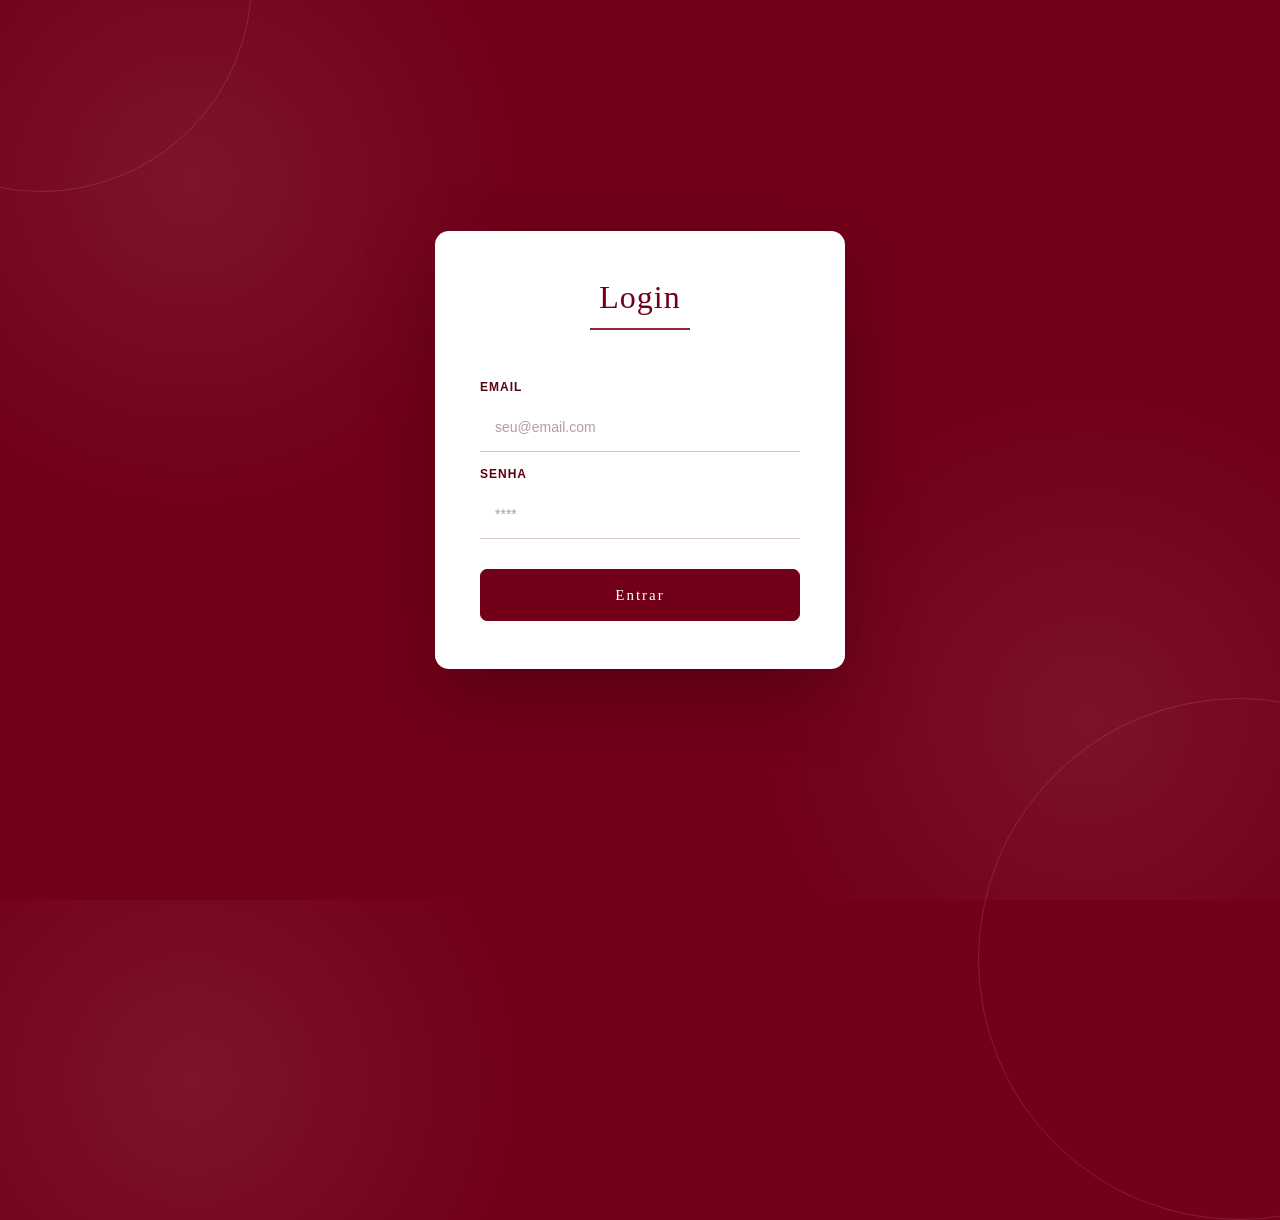
<file: login.html>
<!DOCTYPE html>
<html lang="pt-BR">

<head>
  <meta charset="UTF-8">
  <title>Login | Ana Beatriz</title>
  <link rel="stylesheet" href="login.css">
</head>

<body>

  <div class="card">

    <h2>Login</h2>

    <form id="loginForm">

      <label>Email</label>
      <input 
        type="email" 
        name="email" 
        required 
        placeholder="seu@email.com"
      >

      <label>Senha</label>
      <input 
        type="password" 
        name="senha" 
        required 
        placeholder="****"
      >

      <button type="submit">
        Entrar
      </button>

    </form>

  </div>


  <script>

    // ========================================
    // USUÁRIOS PERMITIDOS
    // ========================================
    // Como o GitHub Pages não roda servidor/banco de dados,
    // a verificação é feita aqui no navegador.
    // Troque/adicione os usuários abaixo conforme quiser.

    const USUARIOS = [
      { email: 'anab@email.com', senha: '1234' },
      { email: 'admin@email.com', senha: '1234' }
    ];


    document.getElementById('loginForm').addEventListener('submit', function (event) {

      event.preventDefault();

      const email = document.querySelector('input[name="email"]').value.trim().toLowerCase();
      const senha = document.querySelector('input[name="senha"]').value;

      const usuarioValido = USUARIOS.some(
        u => u.email === email && u.senha === senha
      );

      if (usuarioValido) {

        // marca a sessão como logada (auth.js verifica isso nas outras páginas)
        sessionStorage.setItem('logado', 'sim');

        window.location.href = 'index.html';

      } else {

        alert('Email ou senha incorretos!');

      }

    });

  </script>

</body>

</html>
</file>
<file: login.css>
* {
        margin: 0;
        padding: 0;
        box-sizing: border-box;
    }

    body {
        min-height: 100vh;
        display: flex;
        justify-content: center;
        align-items: center;
        flex-direction: column;
        font-family: Georgia, "Times New Roman", serif;

        background:
            radial-gradient(
                circle at 15% 20%,
                rgba(255, 255, 255, 0.08),
                transparent 25%
            ),
            radial-gradient(
                circle at 85% 80%,
                rgba(255, 255, 255, 0.07),
                transparent 25%
            ),
            #720019;

        overflow-x: hidden;
        overflow-y: auto;
    }

    /* DETALHES DECORATIVOS */
    body::before,
    body::after {
        content: "";
        position: absolute;
        border: 1px solid rgba(255, 255, 255, 0.12);
        border-radius: 50%;
        pointer-events: none;
    }

    body::before {
        width: 420px;
        height: 420px;
        top: -230px;
        left: -170px;
    }

    body::after {
        width: 520px;
        height: 520px;
        bottom: -320px;
        right: -220px;
    }

    /* CARD */
    .card {
        width: 410px;
        padding: 48px 45px;

        background: #ffffff;

        border-radius: 14px;

        position: relative;
        z-index: 2;

        box-shadow:
            0 25px 70px rgba(40, 0, 10, 0.35);

        animation: entrada 0.8s ease-out;

        transition:
            transform 0.4s ease,
            box-shadow 0.4s ease;
    }

    .card:hover {

        box-shadow:
            0 32px 80px rgba(40, 0, 10, 0.42);
    }


    /* TÍTULO */
    h2 {
        text-align: center;

        color: #720019;

        font-size: 32px;
        font-weight: normal;

        letter-spacing: 1px;

        margin-bottom: 35px;

        position: relative;
    }

    /* LINHA ABAIXO DO TÍTULO */
    h2::after {
        content: "";

        display: block;

        width: 100px;
        height: 2px;

        background: #8f2638;

        margin: 12px auto 0;

        transition: 0.4s ease;
    }



    /* FORMULÁRIO */
    form {
        display: flex;
        flex-direction: column;
    }

    /* LABEL */
    label {
        color: #5c0014;

        font-family: Arial, sans-serif;

        font-size: 12px;
        font-weight: bold;

        text-transform: uppercase;

        letter-spacing: 1px;

        margin-bottom: 8px;
        margin-top: 15px;
    }

    /* INPUT */
    input {
        width: 100%;
        height: 50px;

        padding: 0 15px;

        border: none;

        border-bottom: 1px solid #d8c4c8;

        background: transparent;

        color: #3d1820;

        font-family: Arial, sans-serif;
        font-size: 14px;

        outline: none;

        transition:
            border-color 0.3s ease,
            background 0.3s ease,
            box-shadow 0.3s ease;
    }

    /* PLACEHOLDER */
    input::placeholder {
        color: #b59da2;

        transition: 0.3s ease;
    }

    /* HOVER INPUT */
    input:hover {
        border-bottom-color: #b56a75;
    }

    /* INPUT SELECIONADO */
    input:focus {
        border-bottom: 2px solid #720019;

        background: #fffafa;

        box-shadow:
            0 5px 12px rgba(114, 0, 25, 0.06);
    }

    input:focus::placeholder {
        opacity: 0.4;

        transform: translateX(5px);
    }

    /* BOTÃO */
    button {
        width: 100%;
        height: 52px;

        margin-top: 30px;

        border: 1px solid #720019;
        border-radius: 7px;

        background: #720019;

        color: #ffffff;

        font-family:
            Georgia,
            "Times New Roman",
            serif;

        font-size: 15px;
        font-weight: normal;

        letter-spacing: 2px;

        cursor: pointer;

        position: relative;

        overflow: hidden;

        transition:
            transform 0.3s ease,
            box-shadow 0.3s ease,
            background 0.3s ease;
    }

    /* EFEITO DE BRILHO */
    button::before {
        content: "";

        position: absolute;

        top: 0;
        left: -100%;

        width: 100%;
        height: 100%;

        background:
            linear-gradient(
                90deg,
                transparent,
                rgba(255, 255, 255, 0.22),
                transparent
            );

        transition: 0.6s;
    }

    button:hover::before {
        left: 100%;
    }

    /* HOVER BOTÃO */
    button:hover {
        background: #8f2638;

        transform: translateY(-3px);

        box-shadow:
            0 10px 25px rgba(114, 0, 25, 0.28);
    }

    /* CLIQUE */
    button:active {
        transform: translateY(0) scale(0.98);

        box-shadow:
            0 4px 10px rgba(114, 0, 25, 0.18);
    }

    /* RESPONSIVO */
    @media (max-width: 500px) {
        body {
            padding: 20px;
        }

        .card {
            width: 100%;
            padding: 40px 28px;
        }

        h2 {
            font-size: 28px;
        }
    }


/* Rodapé presente também na tela de login */
.rodape-login {
    position: relative;
    z-index: 2;
    width: 100%;
    margin-top: auto;
    padding: 22px 16px;
    color: #fff;
    text-align: center;
    font-family: Arial, sans-serif;
    font-size: 13px;
    line-height: 1.8;
    background: rgba(65, 0, 14, 0.28);
}

.card {
    margin: auto;
    flex-shrink: 0;
}

@media (max-width: 480px) {
    .card { width: calc(100% - 32px); padding: 35px 25px; }
}
</file>
